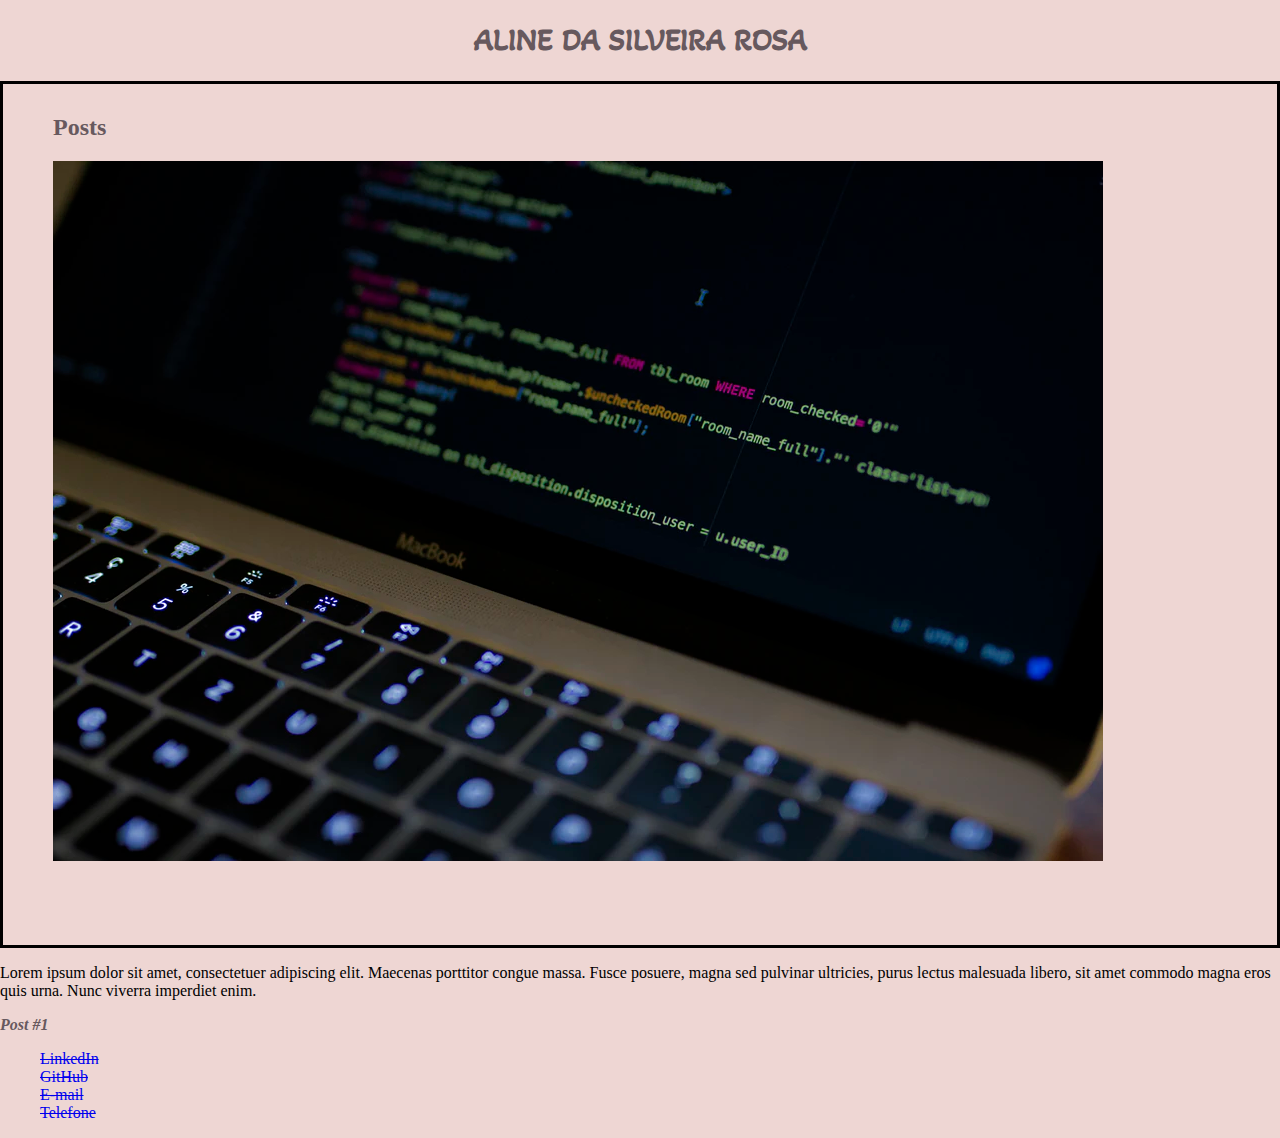
<file: Everis Full-Stack/01 - Página Pessoal/index.html>
<!DOCTYPE html>
<html>
<head>
	<meta charset="utf-8">
	<link rel="stylesheet" type="text/css" href="style.css">
	<link rel="preconnect" href="https://fonts.gstatic.com">
	<link href="https://fonts.googleapis.com/css2?family=Akaya+Telivigala&display=swap" rel="stylesheet">
	<title>Aline da Silveira Rosa</title>
</head>
<body>
	<header class="header">
		<h1 id="title">Aline da Silveira Rosa</h1>

		<section>
			<header class="section">
				<h2 class="subtitle">Posts</h2>
				<img src="img-text.webp" alt="Editor de Código contendo código HTML">
			</header>
			<P>
				Lorem ipsum dolor sit amet, consectetuer adipiscing elit.
				Maecenas porttitor congue massa. Fusce posuere, magna sed pulvinar ultricies, purus lectus malesuada libero, sit amet commodo magna eros quis urna. Nunc viverra imperdiet enim.
			</P>
			<aside>
				<h3 class="post_title">Post #1</h3>
			</aside>
		</section>

		<footer>
			<ul>
				<li>
					<a href="https://www.linkedin.com/in/alinedsr/" target="_blank">LinkedIn</a>
				</li>
				<li>
					<a href="https://github.com/alinedsr" target="_blank">GitHub</a>
				</li>
				<li>
					<a href="mailto:aline@outlook.ie">E-mail</a>
				</li>
				<li>
					<a href="tel:+55(55)98147-0714">Telefone</a>
				</li>
			</ul>
		</footer>

	</header>
</body>
</html>
</file>
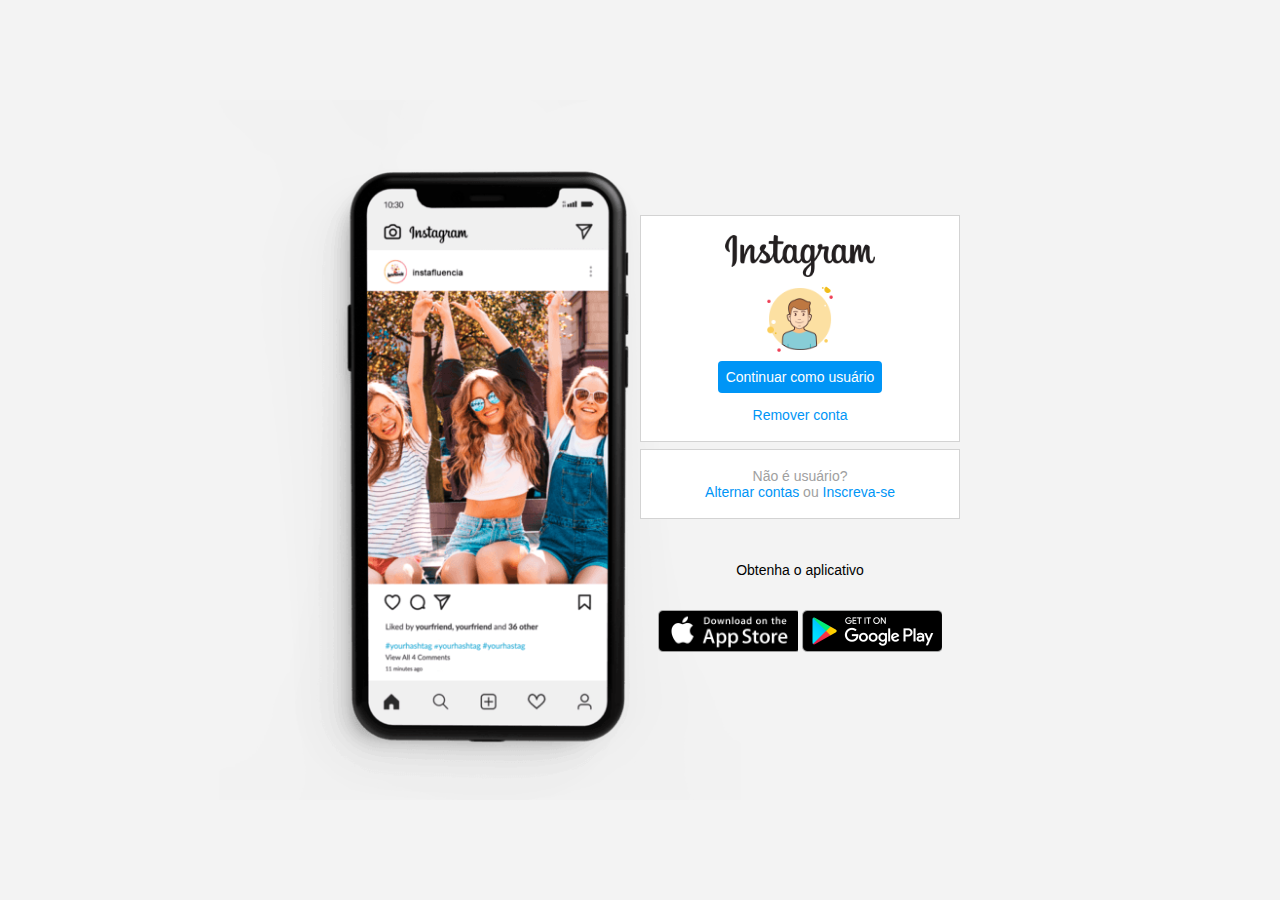
<file: Everis Full-Stack/02 - Cópia do Instagram/index.html>
<!DOCTYPE html>
<html lang="pt-br">
<head>
	<meta charset="utf-8">
	<meta name="viewport" content="width=device-width, initial-scale=1.0">
	<link rel="stylesheet" type="text/css" href="style.css">
	<title>Instagram</title>
</head>
<body>
	<div class="instagram-wrapper">
		<div class="instagram-phone">
			<img src="img_cell_screen.png" alt="Celular mostrando a tela do Instagram">
		</div>
		<div class="instagram-login">
			<div class="group">
				<div class="instagram-logo">
				<img src="img_logo.png" class="instagram-logo" alt="Logo do Instagram">
				</div>
				<div class="img-profile">
					<img src="img_user.png" class="profile-photo" alt="Foto de perfil">
				</div>
				<a href="#" class="login">Continuar como usuário</a>
				<a href="#" class="logout">Remover conta</a>
			</div>
			<div class="group">
				<p class="not-account">
					Não é usuário?
				</p>
				<p class="not-account">
					<span class="link-blue">
						Alternar contas
					</span>
					ou
					<span class="link-blue">
						Inscreva-se
					</span>
				</p>
			</div>
			<div class="get-app">
				<p class="get-app">
					Obtenha o aplicativo
				</p>
				<div class="download">
					<a href="#" class="app-download">
					</a>
					<a href="#" class="app-download">
					</a>
				</div>
			</div>
		</div>
	</div>
</body>
</html>
</file>
<file: Everis Full-Stack/01 - Página Pessoal/style.css>
body {
	margin: 0;
	background-color: #EED6D3;
}

a {
	text-decoration: line-through;
}

#title, .subtitle, .post_title {
	color: #67595E;
	text-shadow: 1px;
}

#title {
	font-family: 'Akaya Telivigala', cursive;
	text-align: center;
	text-transform: uppercase;
}

.post_title {
	font-size: 16px;
	font-style: italic;
}

.header {
}

.section {
	padding: 10px 50px 80px;
	border: 3px solid black;
	font-tra
}

footer {
}

ul {
	list-style-type: none;
}
</file>
<file: Everis Full-Stack/02 - Cópia do Instagram/style.css>
* {
	padding: 0;
	margin: 0;
	box-sizing: border-box;
	text-decoration: none;
	font-family: sans-serif;
	font-size: 14px;
}

body {
	width: 100%;
	min-height: 100vh;
	background-color: rgb(243, 243, 243);
	margin: 0;
	padding: 0;
	display: flex;
	justify-content: center;
}

.instagram-wrapper {
	display: flex;
	align-items: center;
	justify-content: start;
	width: 50%;
	height: 100vh;
}

.instagram-phone {
	display: flex;
	align-items: center;
	justify-content: center;
	width: 50%;
}

.instagram-phone img {
	height: 50rem;
}

.instagram-login {
	display: flex;
	align-items: center;
	justify-content: space-around;
	flex-direction: column;
	width: 50%;
	min-height: 34rem;
}

.group {
	display: flex;
	justify-content: space-between;
	align-items: center;
	flex-direction: column;
	background-color: #ffffff;
	width: 100%;
	padding: 1.3rem 0;
	border: 1px solid lightgray;
}

.group:nth-child(1) {
	min-width: 19rem;
}

.instagram-logo {
	height: 3rem;
}

.img-profile {
	display: flex;
	justify-content: center;
	align-items: center;
	border-radius: 50%;
	overflow: hidden;
}

.img-profile img {
	height: 6rem;
}

.login {
	background-color: #0095f6;
	color: #ffffff;
	padding: 8px;
	border-radius: 4px;
}

.logout {
	color: #0095f6;
	margin-top: 1rem;
}

.not-account{
	color: rgb(160, 160, 160);
}

.link-blue {
	color: #0095f6;
}

.get-app {
	display: flex;
	flex-direction: column;	
	align-items: center;
	justify-content: center;
	width: 100%;
	padding: 1.3rem 0;
}

.download {
	display: flex;
	width: 100%;
	justify-content: space-evenly;
	align-items: center;
	padding: 1rem;
}

.app-download {
	height: 3rem;
	width: 10rem;
	background-size: cover;
}

.app-download:nth-child(1) {
	background-image: url('apple-button.png');
}

.app-download:nth-child(2) {
	background-image: url('googleplay-button.png');
}

@media (max-width: 1024px) {
	.instagram-wrapper {
		width: 90%;
	}
}

@media (max-width: 650px) {
	body {
		background-color: #ffffff;
	}

	.instagram-wrapper {
		width: 90%
	}

	.instagram-phone {
		display: none;
	}

	.login{
		display: none;
	}

	.group {
		border: 1px solid transparent;
	}
}
</file>
